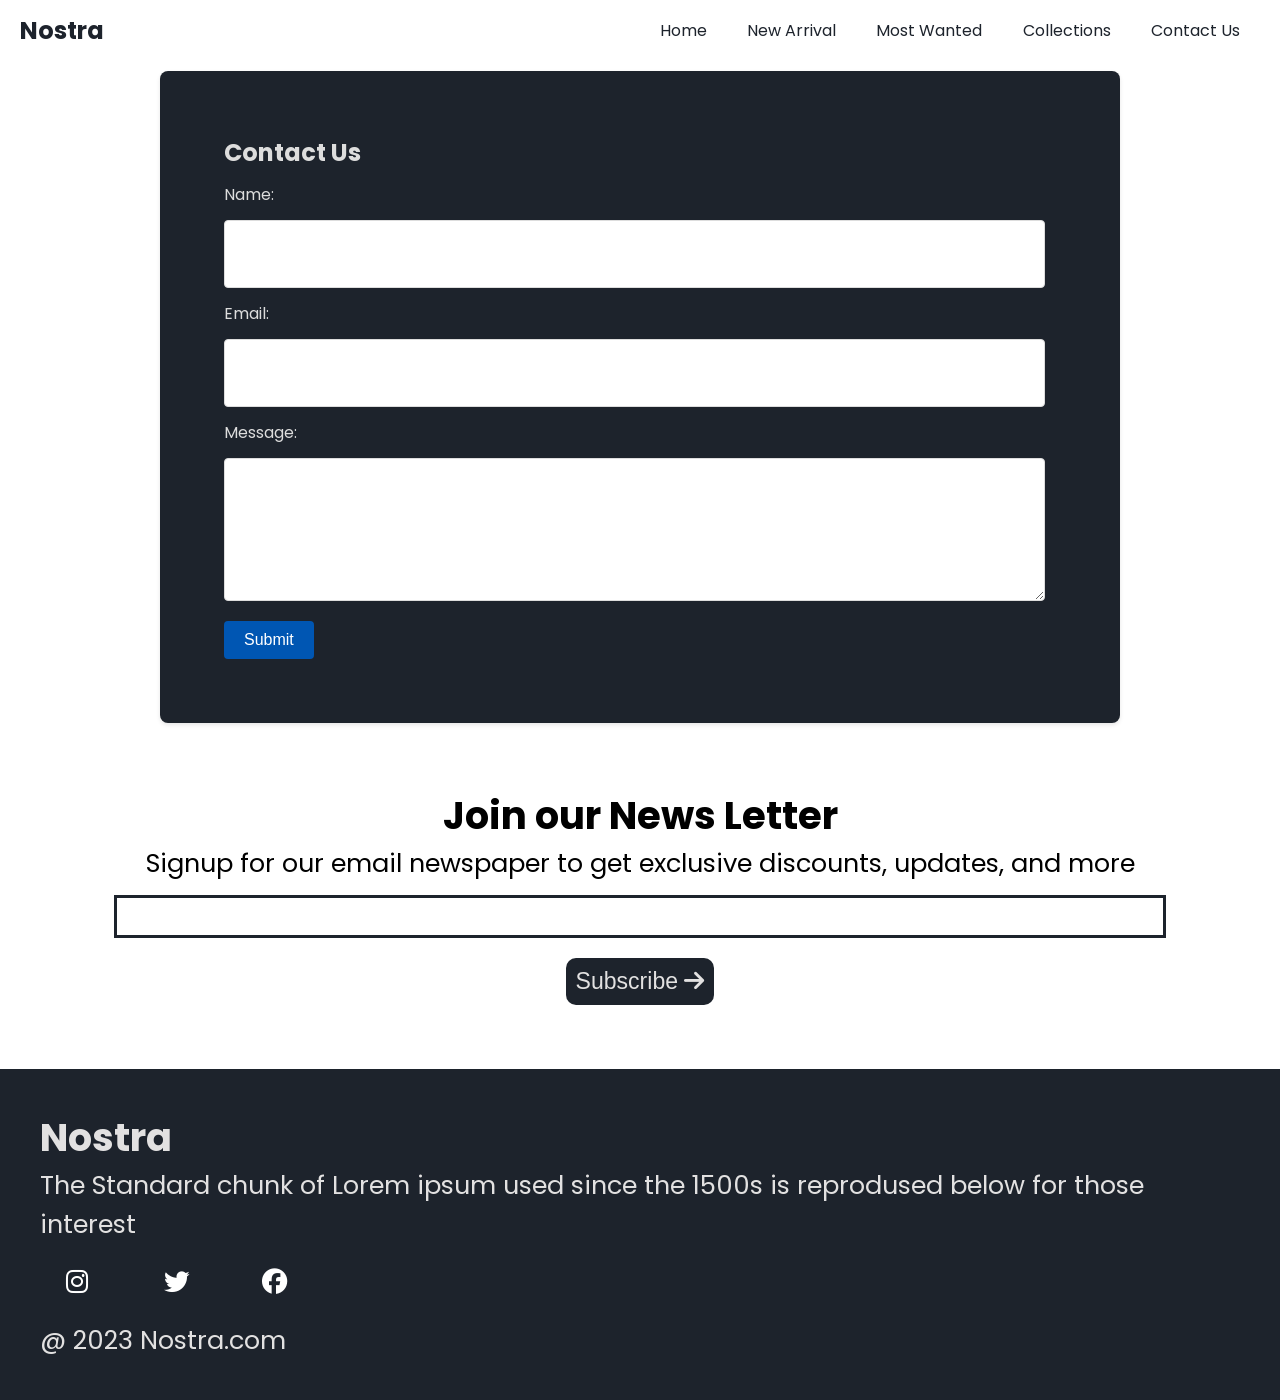
<file: contactus.html>
<!DOCTYPE html>
<html lang="en">
<head>
    <meta charset="UTF-8">
    <meta name="viewport" content="width=device-width, initial-scale=1.0">
    <title>Nostra</title>
    <!--Link CSS File-->
    <link rel="stylesheet" href="style.css">
    <!--Link Google Fonts-->
    <link rel="preconnect" href="https://fonts.googleapis.com">
    <link rel="preconnect" href="https://fonts.gstatic.com" crossorigin>
    <link href="https://fonts.googleapis.com/css2?family=Poppins:wght@400;500;700&display=swap" rel="stylesheet">

    <!--Link Font Awesome-->
    <link rel="stylesheet" href="https://cdnjs.cloudflare.com/ajax/libs/font-awesome/6.4.2/css/all.min.css">

</head>
<body>


    

   

        <!--Navigation Bar-->
        <nav class="navbar">
            <h1>Nostra</h1>
            <div class="navbar-links">
                <p class="navbar-link"><a href="./index.html">Home</a></p>
                <p class="navbar-link"><a href="./index.html">New Arrival</a></p>
                <p class="navbar-link"><a href="./index.html">Most Wanted</a></p>
                <p class="navbar-link"><a href="collections.html">Collections</a></p>
                <p class="navbar-link"><a href="./contactus.html">Contact Us</a></p>
            </div>
            

            <div class="navbar-menu-toggle">
                <i id="side-navbar-activate" class="fa-solid fa-bars"></i>
            </div>

            

            

        </nav>

        <!--Side Navbar-->

        <div class="side-navbar"> 
            <p style="text-align: right;">
                <i id="side-navbar-close" class="fa-solid fa-xmark"></i>
            </p>
            <div class="side-navbar-links">

                <p class="side-navbar-link"><a href="./index.html">Home</a></p>
                <p class="side-navbar-link"><a href="./index.html">New Arrival</a></p>
            <p class="side-navbar-link"><a href="./index.html">Most Wanted</a></p>
            <p class="side-navbar-link"><a href="./collections.html">Collections</a></p>
            <p class="side-navbar-link"><a href="./contactus.html">Contact Us</a></p>
            </div>
            
        </div>

        <div class="container">


  <div class="contact-form">
    <h2>Contact Us</h2>
    <form action="#" method="post">
      <label for="name">Name:</label>
      <input type="text" id="name" name="name" required>
      
      <label for="email">Email:</label>
      <input type="text" id="email" name="email" required>
      
      <label for="message">Message:</label>
      <textarea id="message" name="message" required></textarea>
      
      <input type="submit" value="Submit">
    </form>
  </div>

  </div>

       


   

  

    <div class="news">
        <h2>Join our News Letter</h2>
        <p style="text-align: center;">Signup for our email newspaper to get exclusive discounts, updates, and more</p>
        <div style="margin-top: 10px;">
        <input class="search">
    </div>
    <div>
        <button> Subscribe <i class="fa-solid fa-arrow-right"></i> </button>
    </div>
    </div>

    </div>

    <div class="footer">
        <div class="footer-container">
            <div class="footer-box-1">
                <h2 class="headingText">Nostra</h2>
                <p>The Standard chunk of Lorem ipsum
                    used since the 1500s is reprodused
                    below for those interest</p>
                <div class="footer-icon-container">
                    <i class="icon fa-brands fa-instagram" style="color: #ffffff;"></i>
                    <i class="icon fa-brands fa-twitter" style="color: #ffffff;"></i>
                    <i class="icon fa-brands fa-facebook" style="color: #ffffff;"></i>
                </div>
            </div>

            

        </div>

        <p class="subtitle">@ 2023 Nostra.com</p>
    </div>

   
    
    <!--Link Javascript File-->
    <script src="./contact.js"></script>
</body>
</html>
</file>
<file: style.css>
* {
    margin: 0px;
    padding: 0px;
}

html{
    scroll-behavior: smooth;
}


body {
    font-family: 'Poppins', sans-serif;
    
}

  body::-webkit-scrollbar {
    width: 0; 
  }
  
  

.offer-bar {
    background-color: #1D232C;
    color: #E2E1E1;
    padding: 5px;
    text-align: center;
    font-size: 1.5vw;
}

.container {
    padding-left: 15px;
    padding-right: 15px;
}

/* Main Navigation Bar*/
.navbar {
    display: flex;
    justify-content: space-between;
    color: #1D232C;
    align-items: center;
    position: sticky;
    top: 0px;
    background-color: white;
    padding-top: 1vw;
    padding-bottom: 1vw;
    padding-left: 20px;
    padding-right: 20px;
    z-index: 3;
}

.navbar-links {
    display: flex;
    width: 50%;
    justify-content: space-around;
    align-items: center;
}

.navbar-links a{
    text-decoration: none;
    color: #1D232C;
}

.navbar-links a:hover{
    text-decoration: underline;
    color: #1D232C;
}

.navbar-search {
    border: solid #1D232C 1px;
    border-radius: 10px;
    padding: 10px;
    display: flex;
    align-items: center;
    width: 95%;
}

.navbar-search input {
    border: none;
    width: 100%;
    background-color: transparent;
    
}

input:focus {
    outline: none;
}

.navbar-menu-toggle {
    display: none;
}

/*0 to 800px */

@media screen and (max-width:900px) {

    .navbar-menu-toggle {
        display: block;
    }

    .navbar-links {
        display: none;
    }

    

}

/* Side Navbar */
.side-navbar{
    position: fixed;
    top: 0;
    left: 0;
    width: 50%;
    height: 100%;
    background-color: #1D232C;
    color: #E2E1E1;
    margin-left: -60%;
    transition-duration: 1s;
    z-index: 10;
    padding: 20px;
  
}

.side-navbar-link{
    margin-bottom: 30px;
}

.side-navbar-links a{
    text-decoration: none;
    color: #E2E1E1;
}

.side-navbar-links a:hover{
    text-decoration: underline;
    color: #E2E1E1;
}

.side-navbar-search {
    border: solid #E2E1E1 1px;
    border-radius: 10px;
    padding: 10px;
    display: inline-block;
}

.side-navbar-search input {
    border: none;
    background: transparent;
}

/*Slider*/

.slider{
    overflow: hidden;
    display: flex;
    width: 100%;
    position: relative;
    
    border-radius: 5px;

}

.slider-image-container{
    display: flex;
    transition: 2s;
}

.slider-image{
    width: 100vw;
}

.slider-left-button{
    position: absolute;
    top: 35%;
    left: 5%;
    z-index: 1;
}

.slider-left-button i{
    font-size: 10vw;
    
}
.slider-right-button{
    position: absolute;
    top: 35%;
    right: 5%;
}
.slider-right-button i{
    font-size: 10vw;
}
.slider-content{
    position: absolute;
    color: white;
    text-align: center;
     width: 100%;
     top: 20%;
}
.slider-content h1{
    font-size: 5vw;
}
.slider-content button{
   padding-left: 20px;
   padding-right: 20px;
   padding-top: 10px;
   padding-bottom: 10px;
   margin-top: 10px;
   color: #1D232C;
}

/* Brands*/
.brands{
    display: flex;
    margin-top: 2vw;
    
    justify-content: space-between;
    
    
}

.brands-icon{
    width: 4vw;
    align-items: center;

}

.brands-item{
    display: flex;
    align-items: center;
    flex-direction: column;
    text-align: center;
    font-size: 2vw;
}

.servives-container-1
{
    margin-top: 5vw;
    margin-bottom: 2vw;
    display: flex;
    justify-content: space-between;
    align-items: center;
    font-size: 1.5vw;
}

.servives-container-2
{
    
    display: flex;
    justify-content: space-between;
    align-items: center;

    gap: 10px;
    font-size: 1vw;
    
}

.servives-container-2 div{
    border-radius: 5px;
    background-color: #F2F4F7;
    padding: 10px;
    
    

}

.new-arrival{
    display: flex;
    justify-content: space-between;
    margin-top: 2vw;
   
    
}

.new-arrival-container{
   position: relative;
   
    
}

.new-arrival-container img{
    border-radius: 2%;
    
     
 }
 

.overlay{
    border-radius: 2%;
    position: absolute;
    width: 100%;
    height: 100%;
    background-color: black;
    z-index: 2;
    top: 0;
    opacity: 0.6;
 }
 

.new-arrival button{
    padding-left: 10%;
    padding-right: 10%;
    padding-top: 5%;
    padding-bottom: 5%;
    margin-top: 10px;
    font-size: 1.2vw;
    color: #1D232C;
    border-radius: 10px;
    position: absolute;
    border: none;
    top: 50%;
    left: 18%;
    z-index: 2;
    

 }

 .most-wanted{
    display: flex;
    justify-content: space-between;
    margin-top: 2vw;
    overflow-x: scroll;
    gap: 20px;
   
    
}

.most-wanted-container{
   position: relative; 
}

.most-wanted img{
    border-radius: 2%;
    
     
 }

 .sale-overlay{
    position: absolute;
    top:3px;
    left: 3px;
    font-size: 2vw;
    background-color: red;
    color: white;
    padding-left: 10px;
    padding-right: 10px;
    border-radius: 10%;
 }

 .most-wanted::-webkit-scrollbar {
    appearance: none;
    
  }
   
.like-button{
    position: absolute;
    width: 15%;
    bottom: 12%;
    right: 5%;
}

.limited-offer{
    display: flex;
    justify-content: center;
    
    align-items: center;
    background-color: #1D232C;
    color: #E2E1E1;
    padding: 20px;
    font-size: 2vw;
}

.limited-offer img{
    width: 100%;
    height: 100%100%;
}

.limited-offer-text{
    padding: 5%;
}

.limited-offer button{
    padding-left: 5%;
    padding-right: 5%;
    padding-top: 2.5%;
    padding-bottom: 2.5%;
    margin-top: 10px;
    font-size: 1.2vw;
    color: #1D232C;
    border-radius: 10px;
 
    border: none;
    
    

 }

 /* Scroll Animate */

 .initial-scroll-animate{
   
    transition: 3s;
 }

 .reveal-scroll-animate{
    opacity: 0;
 }

 .news{
    font-size: 2vw;
    margin-top: 5vw;
    display: flex;
    flex-direction: column;
    align-items: center;
}

.news input{
    padding: 11px;
    width: 80vw;
    margin-bottom: 10px;
    border: solid #1D232C 3px;

}

.news input:focus{
   outline: none;

}

.news button{
    
    margin-top: 10px;
    font-size: 1.8vw;
    color: #E2E1E1;
    background-color: #1D232C;
    border-radius: 10px;
    border: none;
    padding:10px
    
    

 }

 .icon{
    width: 40px;
    margin: 2vw;

}
.footer{
    font-size: 2vw;
    margin-top: 5vw;
    padding: 40px;
    background-color: #1D232C;
    color: #E2E1E1;
    box-sizing: border-box;
}

.footer-container{
   
    display: flex;
    align-items: center;
    flex-wrap: wrap;
}

.footer-box-1{
    display: flex;
    flex-direction: column;
  
}

.footer-box-2{
    display: flex;
}

/* Collections */

.divide-section{
    display: flex;
}

.filter-section{
    flex-basis: 25%;
    position: relative;
    font-size: 2vw;
}

.product-section{
    flex-basis: 75%;
    position: relative;
}

.vertical-line {
    border: none;
    border-left: 3px solid #1D232C; /* Adjust color and width as needed */
    height: 100%; /* Adjust height as needed */
    margin: 0 20px; /* Adjust margin as needed */
    position: absolute;
    top: 0px;
    right: 0px
    
  }

.filter-section-price,.filter-section-arrivals,.filter-section-occasion,.filter-section-colors{
    margin-top: 3vw;
    margin-bottom: 10px;
    
}

.product-section{
    padding: 10px;
}

.products{
    margin-top: 2vw;
    display: flex;
    flex-wrap: wrap;
    justify-content: space-between;
    font-size:1vw;
}


  .contact-form {
    background-color: #1D232C;
    color: #dddddd;
    border-radius: 8px;
    box-shadow: 0 2px 4px rgba(0, 0, 0, 0.1);
    width: 60vw;
    margin: auto;
    padding: 5vw;
    padding-right: 10vw;
    margin-top: 10px;
  }

  .contact-form h2 {
    margin-bottom: 1vw;
   
  }

  .contact-form label {
    display: block;
    margin-bottom: 1vw;
 
  }

  .contact-form input[type="text"],
  .contact-form textarea {
    width: 100%;
    padding: 2vw;
    border: 1px solid #dddddd;
    border-radius: 4px;
    margin-bottom: 1vw;
    font-size: 1vw;
    
  }

  .contact-form textarea {
    resize: vertical;
    height: 10vh;
  }

  .contact-form input[type="submit"] {
    
    color: #ffffff;
    border: none;
    border-radius: 4px;
    padding: 10px 20px;
    cursor: pointer;
    font-size: 16px;
    background-color: #0056b3;
  }

  .contact-form input[type="submit"]:hover {
    background-color: #0056b3;
  }
</file>
